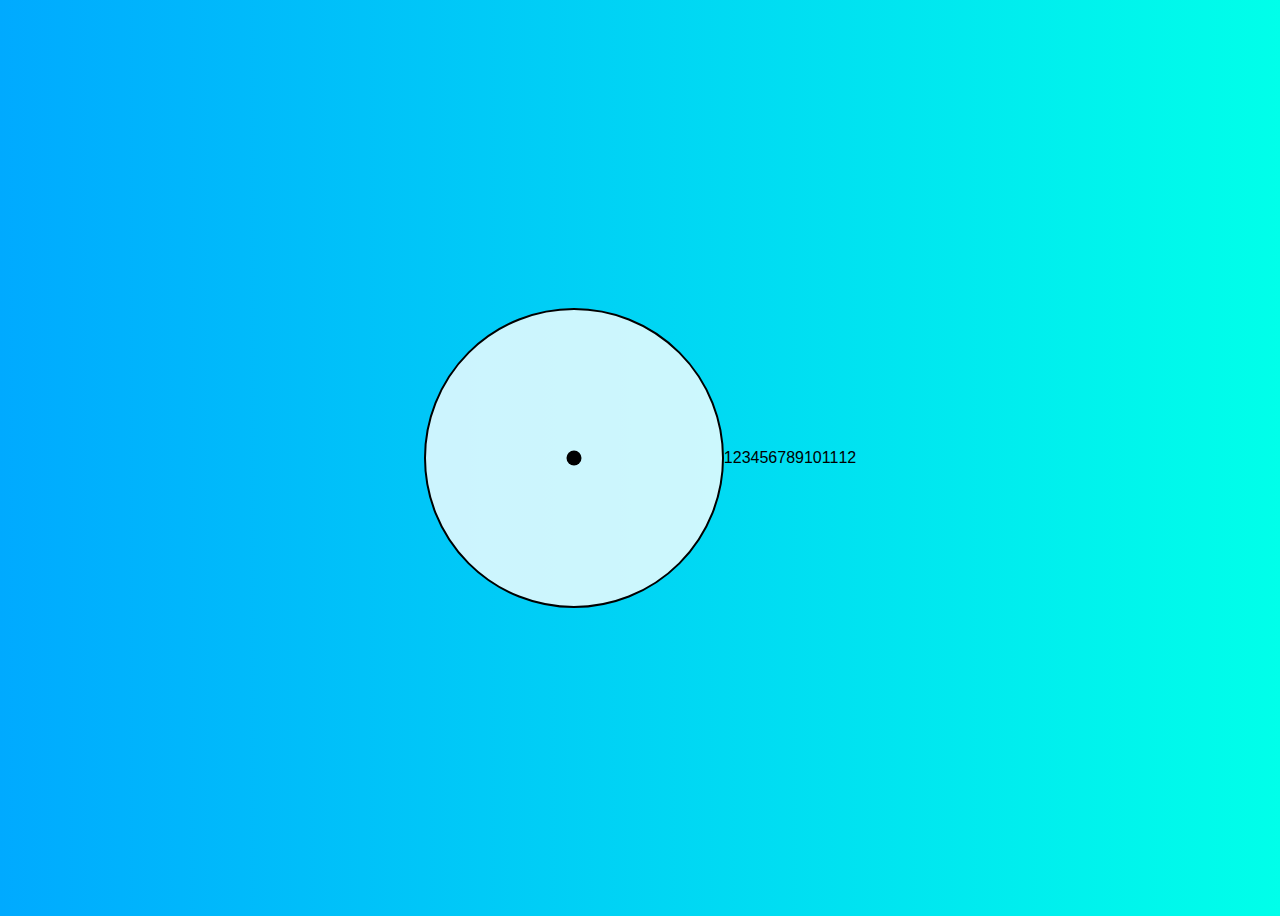
<file: 02analogclock-s2/index.html>
<!DOCTYPE html>
<html lang="en">
    <head>
        <meta charset="UTF-8">
        <meta name="viewport" content="ie=edge">
        <link href="styles.css" rel="stylesheet">
        <script defer src="script.js"></script>
        <script defer src="script.js"></script>
        <title>clock</title>
    </head>
    <body>
<div class="clock"></div>
<div class="hand hour"></div>
<div class="hand minute"></div>
<div class="hand second"></div>
<div class="number number1">1</div>
<div class="number number2">2</div>
<div class="number number3">3</div>
<div class="number number4">4</div>
<div class="number number5">5</div>
<div class="number number6">6</div>
<div class="number number7">7</div>
<div class="number number8">8</div>
<div class="number number9">9</div>
<div class="number number10">10</div>
<div class="number number11">11</div>
<div class="number number12">12</div>

    </body>
</html>
</file>
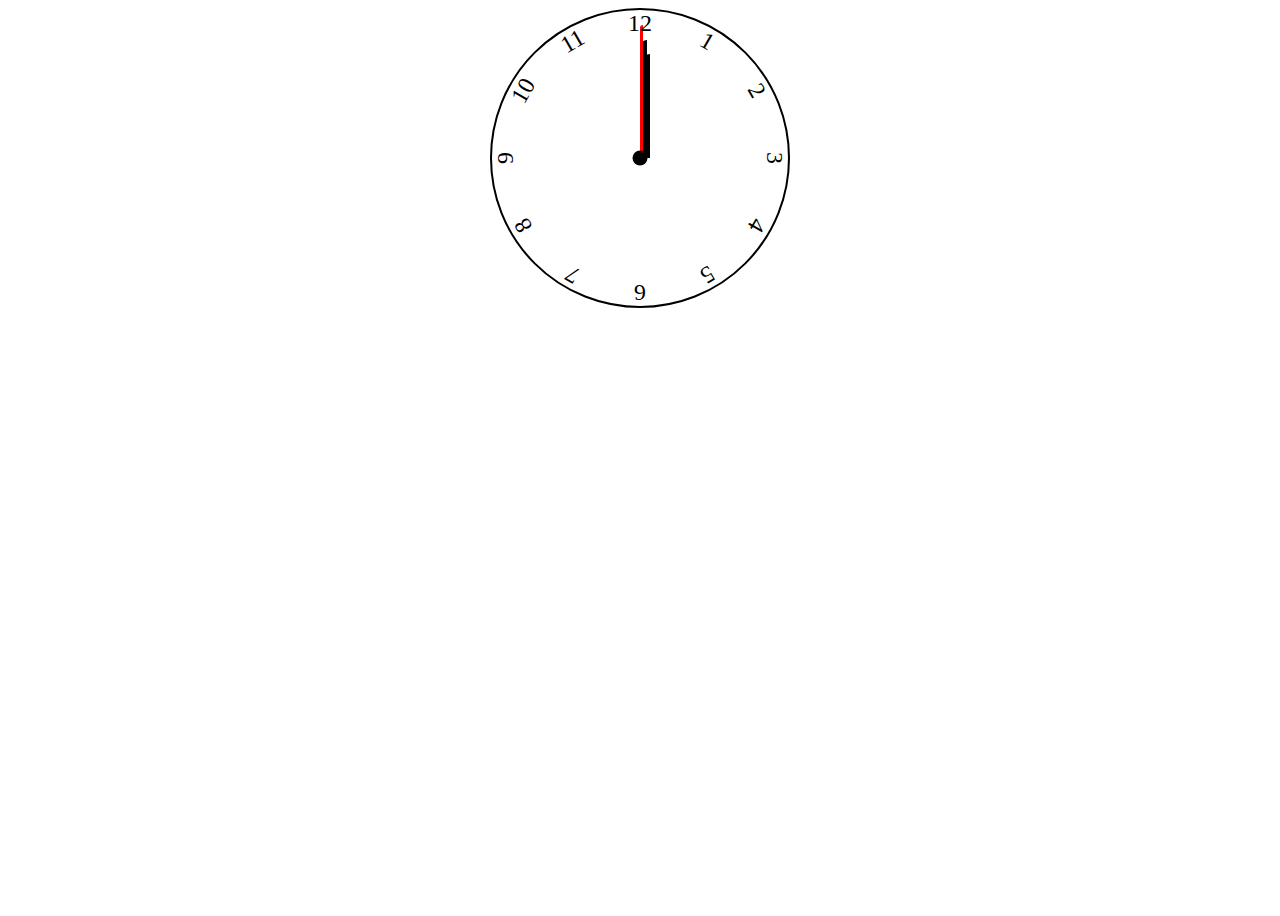
<file: 02analogclock-t/aclock.html>
<!DOCTYPE html>

<!--2022.9.7. 자바스크립트 복습, 유튜브 참고함
    https://www.youtube.com/watch?v=Ki0XXrlKlHY&t=356s
        -->
<html lang="en">
<head>
    <meta charset="UTF-8">
    <meta http-equiv="X-UA-Compatible" content="IE=edge">
    <meta name="viewport" content="width=device-width, initial-scale=1.0">
    <link rel="stylesheet" href="aclock.css">
    <script defer src="aclock.js"></script>
    <title>아나로그 시계</title>
</head>
<body>
    <div class="clock">
       <div class="hand hour" data-hour-hand></div>
       <div class="hand minute" data-minute-hand></div>
       <div class="hand second" data-second-hand></div>

       
        <div class="number number1">1</div>
        <div class="number number2">2</div>
        <div class="number number3">3</div>
        <div class="number number4">4</div>
        <div class="number number5">5</div>
        <div class="number number6">6</div>
        <div class="number number7">7</div>
        <div class="number number8">8</div>
        <div class="number number9">9</div>
        <div class="number number10">10</div>
        <div class="number number11">11</div>
        <div class="number number12">12</div>
    </div>

    
</body>
</html>
</file>
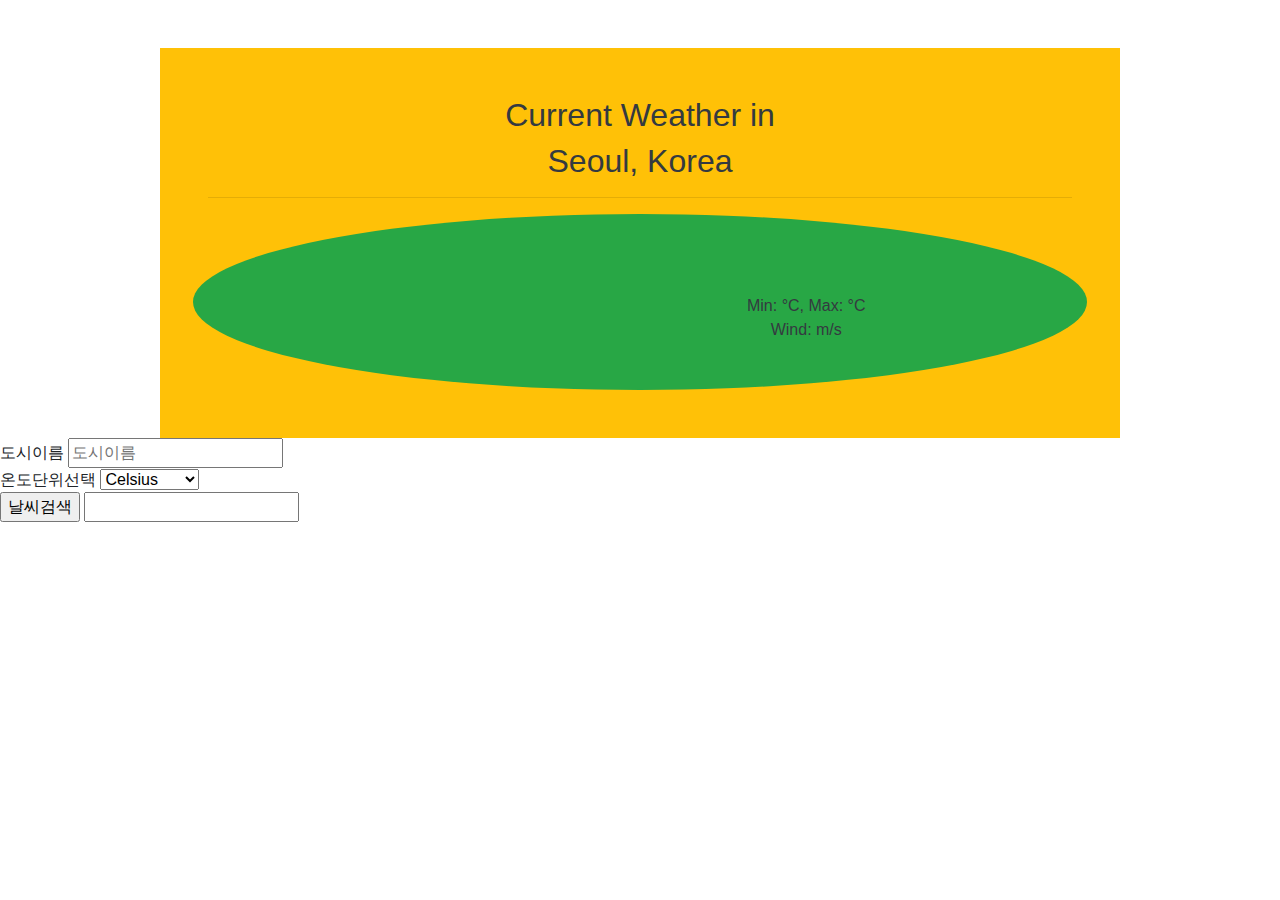
<file: 04openweather-t/main.html>
<!DOCTYPE html>
<html lang="en">
  <head>
    <meta charset="UTF-8" />
    <meta name="viewport" content="width=device-width, initial-scale=1.0" />
    <meta http-equiv="X-UA-Compatible" content="ie=edge" />
    <link
      rel="stylesheet"
      href="https://maxcdn.bootstrapcdn.com/bootstrap/4.1.3/css/bootstrap.min.css"
    />
    <script defer src="main.js"></script>
    <title>My Weather App</title>
  </head>

  <body>
    <div
      class="container w-75 mt-5 p-5 shadow text-center bg-warning text-dark"
    >
      <h2>Current Weather in</h2>
      <h2 id="citycr">Seoul, Korea</h2>
      <hr />
      <div class="row bg-success p-5 rounded-circle">
        <div class="col-5">
          <img id="icon" />
        </div>
        <div class="col-7 m-auto">
          <h1 class="display-3" id="temp"></h1>
          <strong id="weather"></strong><br />
          Min: <span id="min"></span>°C, Max: <span id="max"></span>°C<br />
          Wind: <span id="wind"></span>m/s
        </div>
      </div>
    </div>
    <div class="input">
      도시이름
      <input type="text" name="" placeholder="도시이름" id="city" />
      <br />
      온도단위선택
      <select id="tempunit" onchange="weatherseek()">
        <option value="standard">Kelvin</option>
        <option value="metric" selected>Celsius</option>
        <option value="imperial">Fahrenheit</option>
      </select>
      <br />
      <input type="button" value="날씨검색" id="go" onclick="weatherseek()" />
      <input type="text" id="cr" />
    </div>
  </body>
</html>
</file>
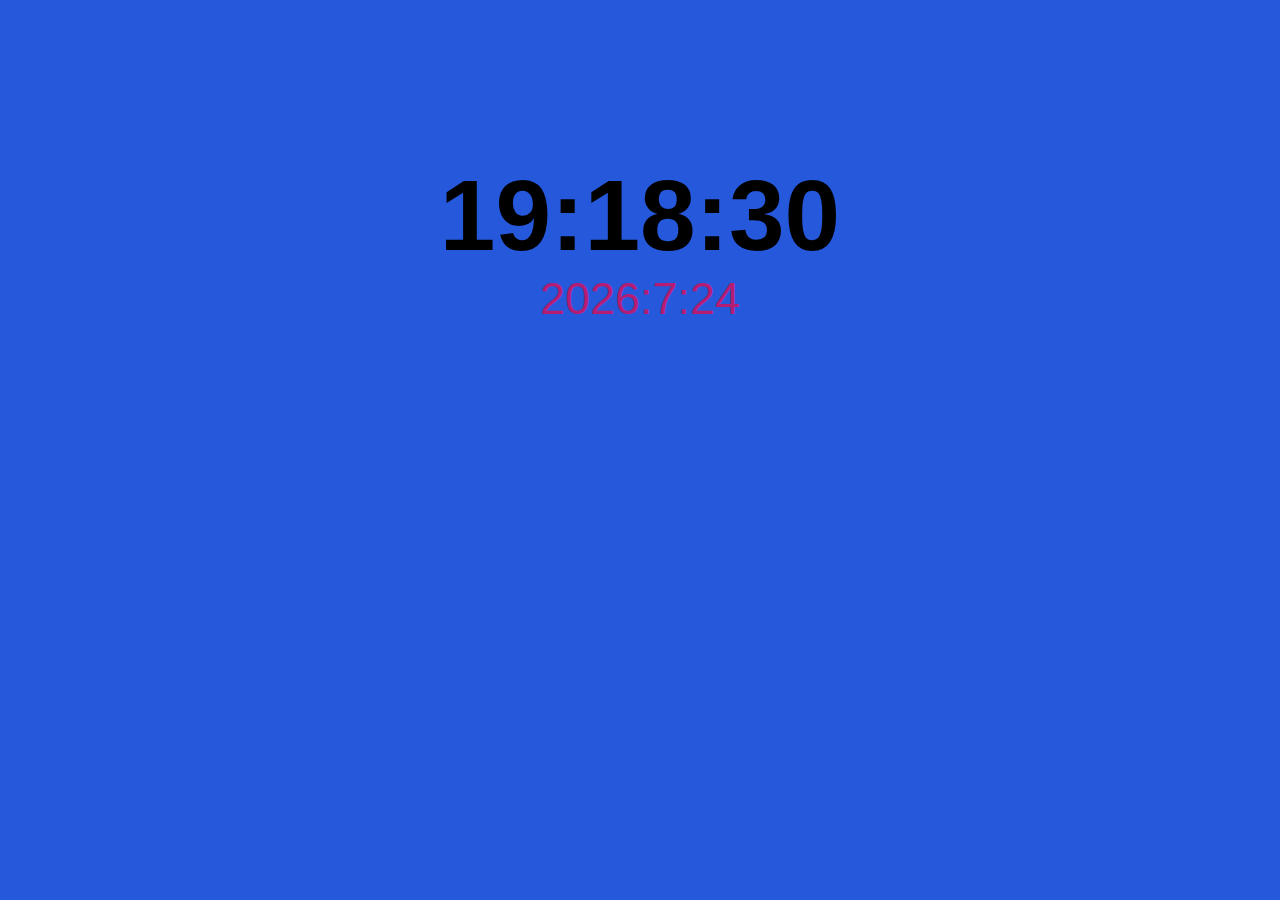
<file: 05digitalclock/dclock.html>
<!DOCTYPE html>
<html lang="en">
  <head>
    <meta charset="UTF-8" />
    <meta http-equiv="X-UA-Compatible" content="IE=edge" />
    <meta name="viewport" content="width=device-width, initial-scale=1.0" />
    <link rel="stylesheet" href="dclock.css" />
    <script defer src="dclock.js"></script>
    <title>디지털클럭</title>
  </head>
  <body>
    <div id="time" class="time">11:11:11</div>
    <div id="date" class="date">2022-10-12</div>
  </body>
</html>
</file>
<file: 02analogclock-s2/styles.css>
*, *::after, *::before{
    box-sizing: border-box;
    font-family: Gotham Rounded,  sans-serif;
}

body{
    background: linear-gradient(to right, hsl(200, 100%, 50%), hsl(175, 100%, 50%));
    display: flex;
    justify-content: center;
    align-items: center;
    min-height: 100vh;
    overflow: hidden;
}

.clock{
    width: 300px;
    height: 300px;
    background-color: rgba(255,255, 255, .8);
    border-radius: 50%;
    border: 2px solid black;
    position: relative;
}

.clock .number {
    --rotation:0;
    position: absolute;
    width: 100%;
    height: 100%;
    text-align: center;
    transform: rotate(var(--rotation));
    font-size: 1.5rem;
}

.clock .number1 {--rotation:30deg;}
.clock .number2 {--rotation:60deg;}
.clock .number3 {--rotation:90deg;}
.clock .number4 {--rotation:120deg;}
.clock .number5 {--rotation:150deg;}
.clock .number6 {--rotation:180deg;}
.clock .number7 {--rotation:210deg;}
.clock .number8 {--rotation:240deg;}
.clock .number9 {--rotation:270deg;}
.clock .number10 {--rotation:300deg;}
.clock .number11 {--rotation:330deg;}

.clock .hand{
    --rotation: 0;
    position: absolute; 
    bottom: 50%;
    left:50%;
    width: 10px;
    height: 50%;
    background-color: black;
    border-top-left-radius: 10px;
    border-top-right-radius: 10px;
    transform-origin: bottom;
    z-index: 10;
    transform: translateX(-50%) rotate(calc(var(--rotation) * 1deg));
}

.clock::after{
    content: '';
    position: absolute;
    background-color: black;
    z-index: 11;
    width: 15px;
    height: 15px;
    top: 50%;
    left: 50%;
    transform: translate(-50%, -50%);
    border-radius: 50%;
}
.clock .hand.second{
    width: 3px;
    height: 45%;
    background-color: red;
}
.clock .hand.minute{
    width: 7px;
    height: 40%;
    background-color: black;
}
.clock .hand.hour{
    width: 10px;
    height: 35%;
    background-color: black;
}
</file>
<file: 02analogclock-t/aclock.css>
*, * ::after,*::before{
    box-sizing: border-box;
    font-size: Gotham Rounded, sans-serif;
}

body{
    background-color:linear-gradient(to right,hsl(200,100%,50%),hsl(175,100%,50%));
    display: flex;
    justify-content: center;
    min-height: 100vh;
    overflow: hidden;
}

.clock{
    width: 300px;
    height: 300px;
    background-color: rgba(255 , 255, 255, .8);
    border-radius: 50%;
    border: 2px solid black;
    position: relative;
}

.clock .number{
    --rotation:0;
    position: absolute;
    width: 100%;
    height: 100%;
    text-align: center;
    font-size: 1.5rem;
    transform: rotate(var(--rotation));
}

.clock .number1{--rotation:30deg;}
.clock .number2{--rotation:60deg;}
.clock .number3{--rotation:90deg;}
.clock .number4{--rotation:120deg;}
.clock .number5{--rotation:150deg;}
.clock .number6{--rotation:180deg;}
.clock .number7{--rotation:210deg;}
.clock .number8{--rotation:240deg;}
.clock .number9{--rotation:270deg;}
.clock .number10{--rotation:300deg;}
.clock .number11{--rotation:330deg;}
.clock .number12{--rotation:360deg;} 


.clock .hand{
    position: absolute;
    bottom: 50%;
    left: 50%;
    width: 10px;
    height: 50%;
    background-color: black;
    border-top-left-radius: 10px;
    border-top-left-radius: 10px;
    transform-origin: bottom;
    transform: translateX(-50%) rotate(calc(var(--rotation)*1deg));

}

.clock::after{
    content: '';
    position: absolute;
    background-color: black;
    z-index: 11;
    width: 15px;
    height: 15px;
    top: 50%;
    left: 50%;
    transform: translate(-50%,-50%);
    border-radius: 50%;
}

.clock .hand.hour{
    width: 10px;
    height: 35%;
    background-color: black;
}

.clock .hand.minute{
    width: 7px;
    height:40%;
    background-color: black;
}

.clock .hand.second{
    width: 3px;
    height: 45%;
    background-color: red;
}
</file>
<file: 05digitalclock/dclock.css>
* {
  font-family: "Lucida Sans", "Lucida Sans Regular", "Lucida Grande",
    "Lucida Sans Unicode", Geneva, Verdana, sans-serif;
  text-align: center;
  position: relative;
  top: 50px;
}
body {
  background-color: rgb(37, 88, 219);
}
.time {
  font-size: 100px;
  font-weight: bolder;
}
.date {
  font-size: 45px;
  color: rgb(181, 28, 115);
}
</file>
